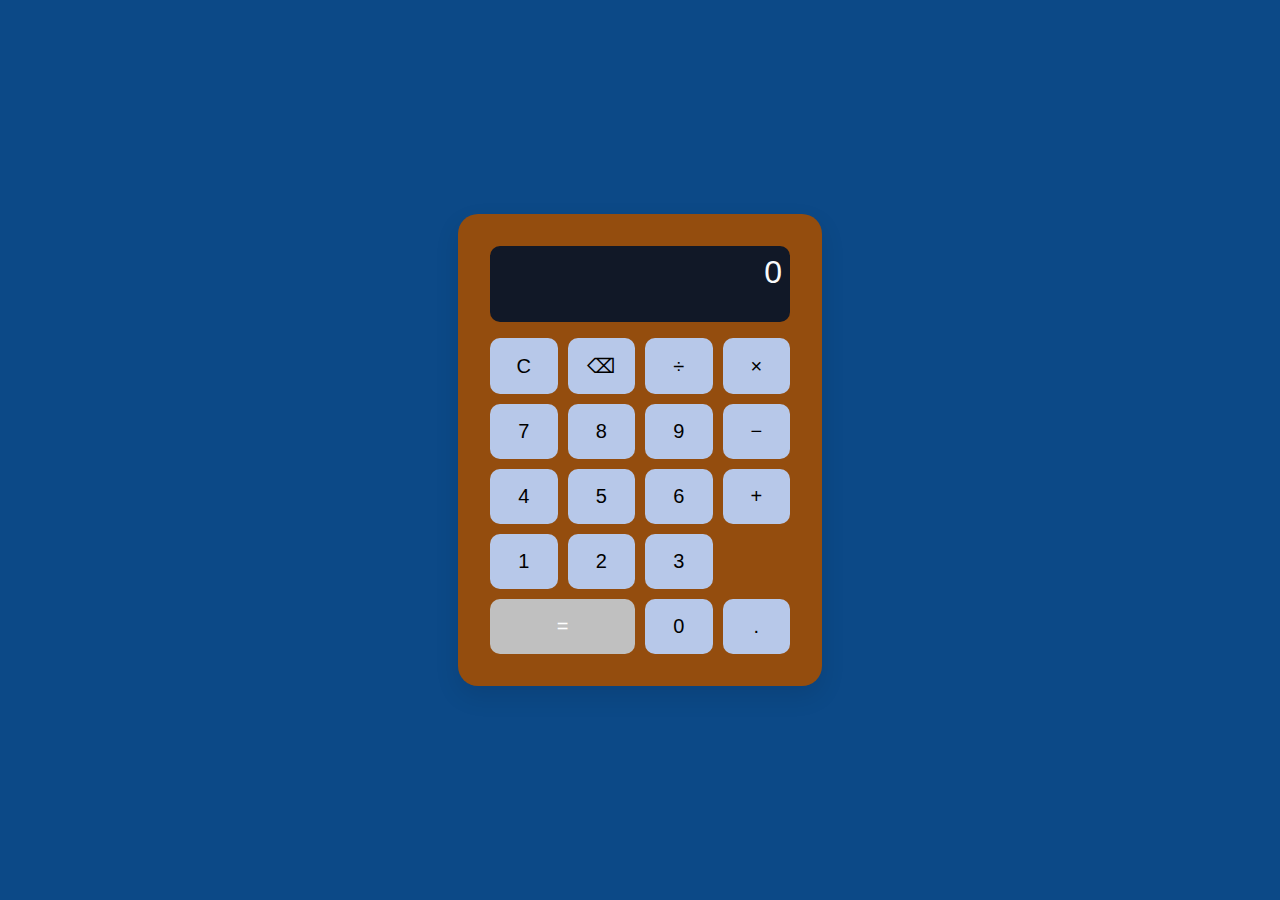
<file: task 2/index.html>
<!DOCTYPE html>
<html lang="en">
<head>
  <meta charset="UTF-8" />
  <meta name="viewport" content="width=device-width, initial-scale=1.0" />
  <title>Calculator</title>
  <link rel="stylesheet" href="style.css" />
</head>
<body>
  <div class="calculator">
    <div class="display" id="display">0</div>

<div class="buttons">
  <button class="btn" onclick="clearDisplay()">C</button>
  <button class="btn" onclick="deleteLast()">⌫</button>
  <button class="btn" onclick="appendOperator('/')">&divide;</button>
  <button class="btn" onclick="appendOperator('*')">&times;</button>

  <button class="btn" onclick="appendNumber('7')">7</button>
  <button class="btn" onclick="appendNumber('8')">8</button>
  <button class="btn" onclick="appendNumber('9')">9</button>
  <button class="btn" onclick="appendOperator('-')">&minus;</button>

  <button class="btn" onclick="appendNumber('4')">4</button>
  <button class="btn" onclick="appendNumber('5')">5</button>
  <button class="btn" onclick="appendNumber('6')">6</button>
  <button class="btn" onclick="appendOperator('+')">+</button>

  <button class="btn" onclick="appendNumber('1')">1</button>
  <button class="btn" onclick="appendNumber('2')">2</button>
  <button class="btn" onclick="appendNumber('3')">3</button>
  <button class="btn equal" onclick="calculate()">=</button>

  <button class="btn" onclick="appendNumber('0')">0</button>
  <button class="btn" onclick="appendNumber('.')">.</button>
</div>



  </div>

</body>
<script src="script.js"></script>
</html>
</file>
<file: task 2/style.css>
body {
  margin: 0;
  font-family: 'Segoe UI', Tahoma, Geneva, Verdana, sans-serif;
  background-color: #0c4987;
  display: flex;
  justify-content: center;
  align-items: center;
  height: 100vh;
}

.calculator {
  background: rgb(148, 77, 14);
  padding: 2rem;
  border-radius: 20px;
  box-shadow: 0 10px 25px rgba(0, 0, 0, 0.1);
  width: 300px;
}

.display {
  height: 60px;
  background: #111827;
  color: #f9fafb;
  text-align: right;
  font-size: 2rem;
  padding: 0.5rem;
  border-radius: 10px;
  margin-bottom: 1rem;
}

.buttons {
  display: grid;
  grid-template-columns: repeat(4, 1fr);
  gap: 10px;
}

.btn {
  padding: 1rem;
  font-size: 1.25rem;
  background-color: #b7c8e9;
  border: none;
  border-radius: 10px;
  cursor: pointer;
  transition: background 0.2s;
}

.btn:hover {
  background-color: gold;
}

.equal {
  grid-column: span 2;
  background-color: silver;
  color: white;
}

.equal:hover {
  background-color: #2563eb;
}
</file>
